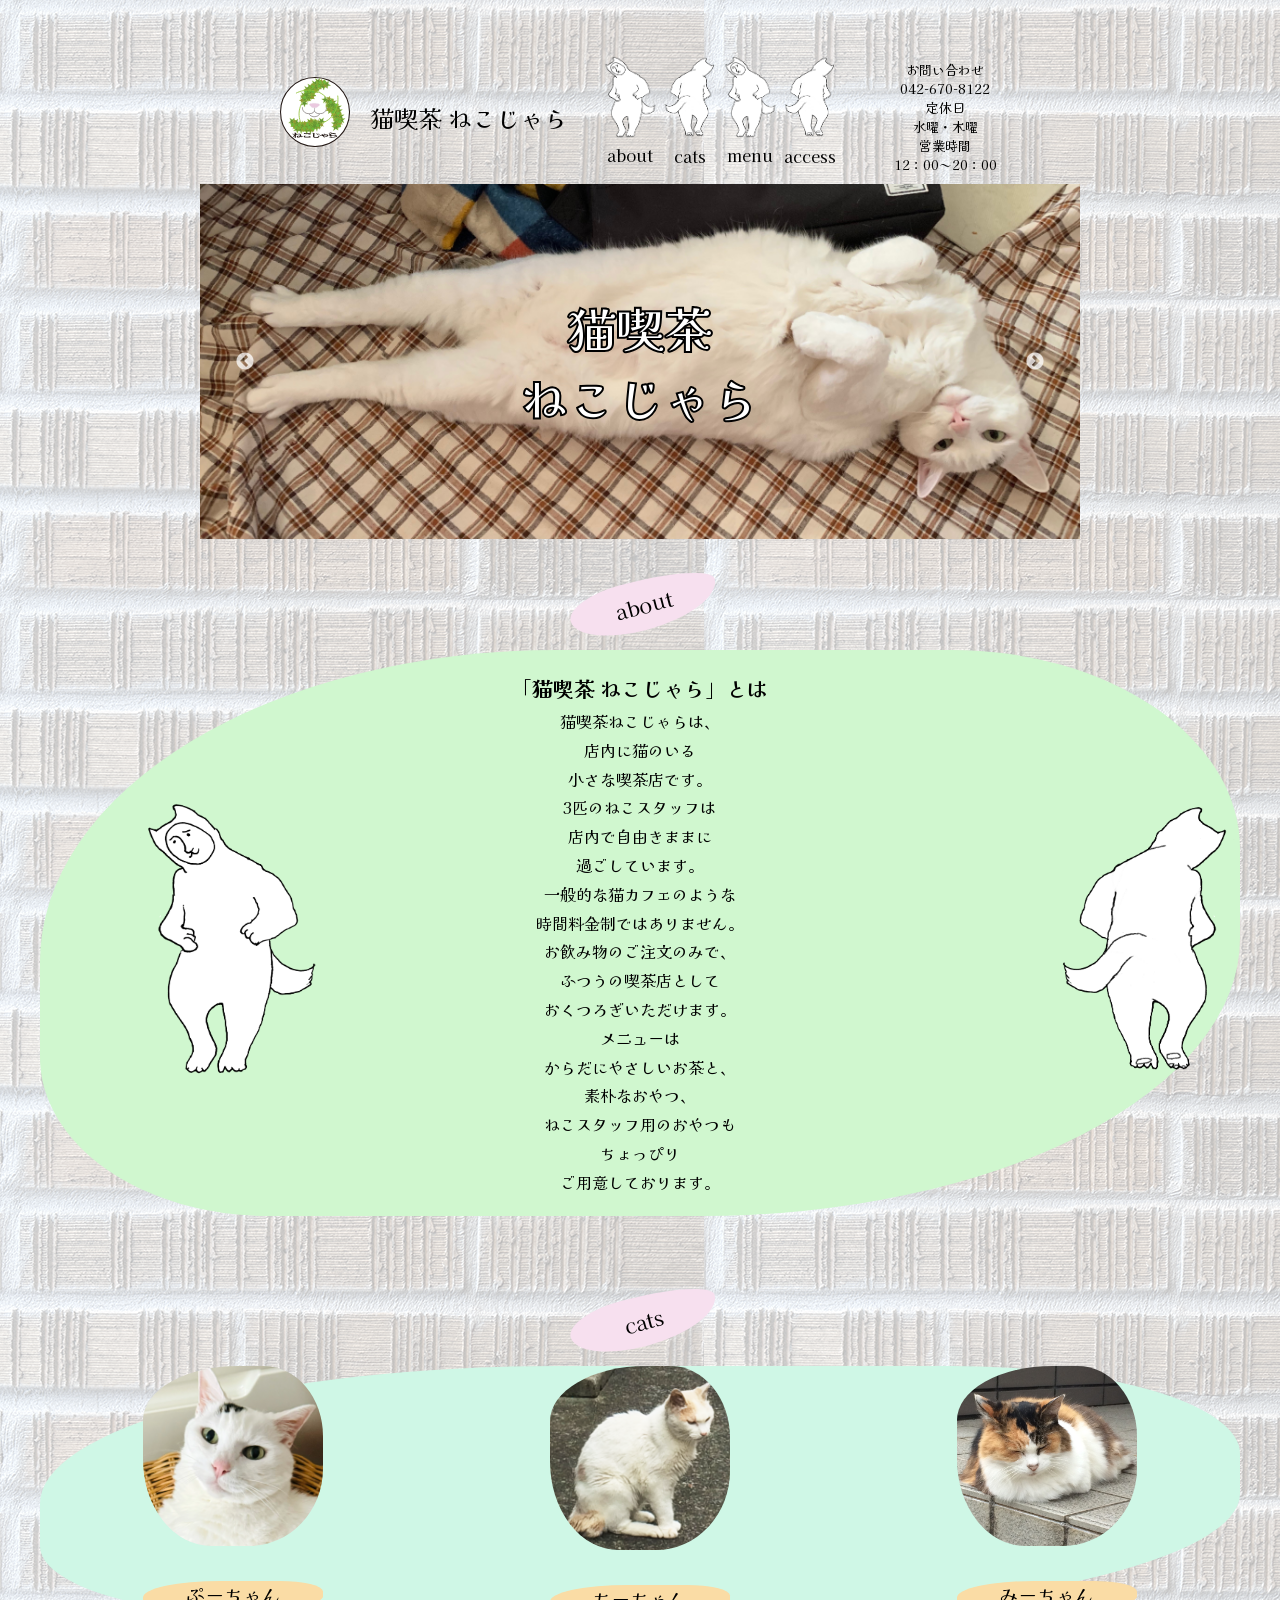
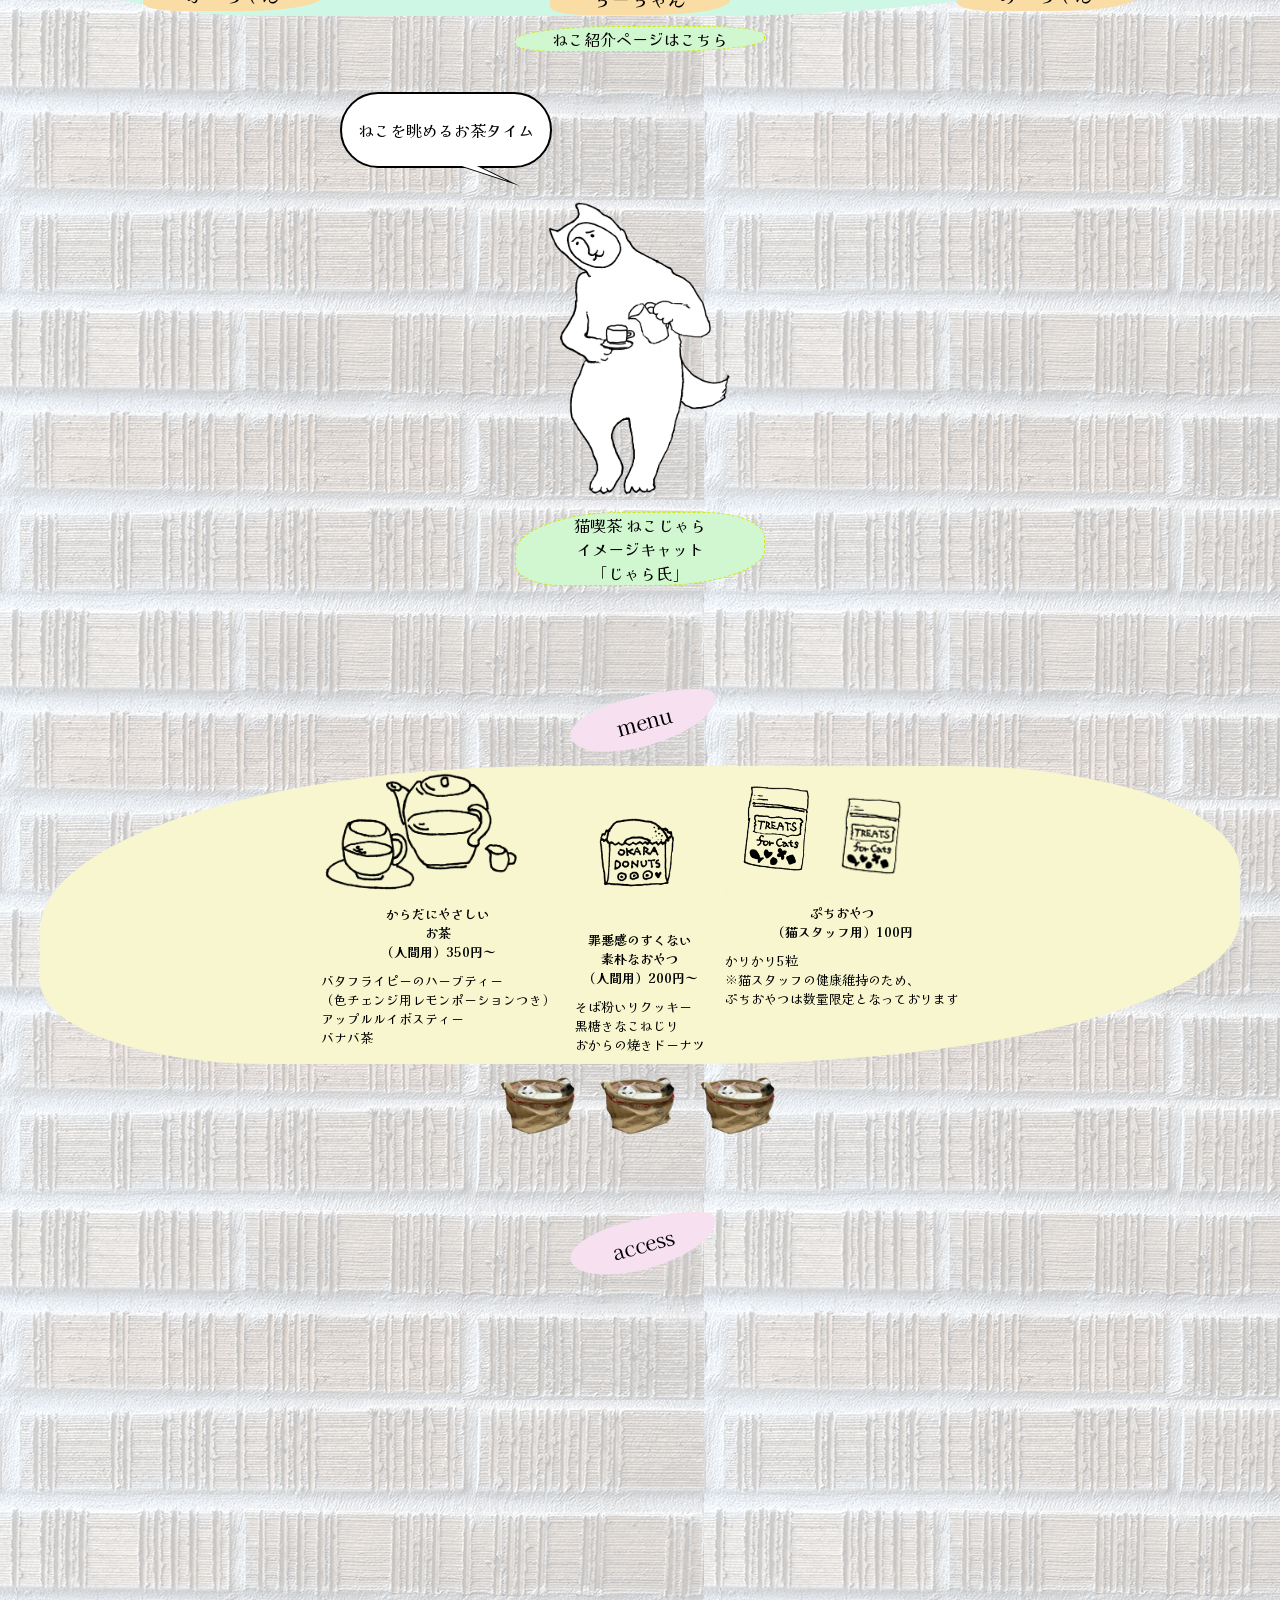
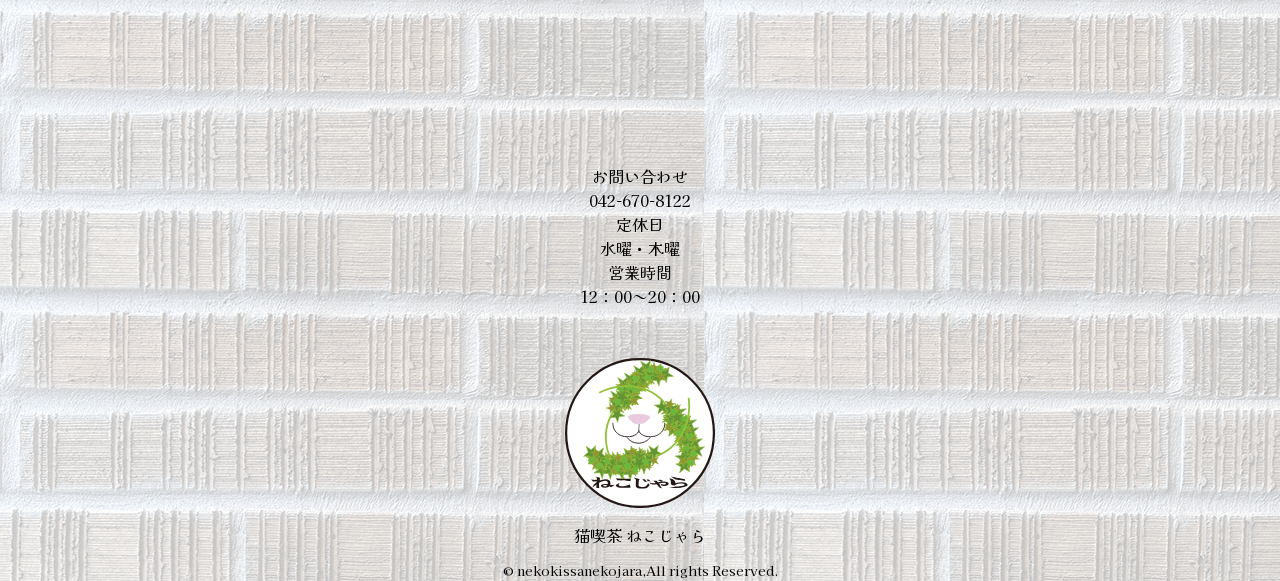
<file: index.html>
<!DOCTYPE html>
<html lang="ja">

<head>
    <meta charset="UTF-8">
    <meta name="viewport" content="width=device-width, initial-scale=1.0">
    <meta name="description" content="架空のカフェ「ねこじゃら」のサイトです。このサイト内容は動作確認用、ポートフォリオ用のフィクションです。実在の人物・団体とは一切関係ありません">
    <title>猫喫茶 ねこじゃら</title>
    <link rel="icon" href="favicon .ico">
    <link rel="preconnect" href="https://fonts.googleapis.com">
    <link rel="preconnect" href="https://fonts.gstatic.com" crossorigin>
    <link href="https://fonts.googleapis.com/css2?family=Kaisei+Opti&display=swap" rel="stylesheet">
    <link rel="stylesheet" type="text/css" href="css/slick.css" />
    <link rel="stylesheet" type="text/css" href="css/slick-theme.css" />
    <link rel="stylesheet" href="css/style.css">
</head>

<body ontouchstart="">
    <!-- ヘッダー -->
    <header>
        <div class="inner">

            <a href="https://yuukaras.github.io/catcafe_nekojara_site/">
                <div class="logoclass">
                    <img src="images/logo.svg" alt="猫喫茶 ねこじゃら" width="70px">
                    <h1>猫喫茶 ねこじゃら</h1>
                </div>
            </a>

            <!-- ナビ -->
            <nav>
                <ul>
                    <li class="gnav_item"><a href="#about"><img src="images/jarasi_stand_trim.png" alt=""
                                class="flip-img" width="55px" height="auto">about</a></li>
                    <li class="gnav_item"><a href="#cats"><img src="images/jarasi_backtrim.png" alt="" class="flip-img"
                                width="55px" height="auto">cats</a></li>
                    <li class="gnav_item"><a href="#menu"><img src="images/jarasi_stand_trim.png" alt=""
                                class="flip-img" width="55px" height="auto">menu</a></li>
                    <li class="gnav_item"><a href="#access"><img src="images/jarasi_backtrim.png" alt=""
                                class="flip-img" width="55px" height="auto">access</a></li>
                </ul>
            </nav>
            <p>お問い合わせ<br>042-670-8122<br>定休日<br>水曜・木曜<br>営業時間<br>12：00～20：00</p>
        </div>
        <!-- ナビここまで -->
    </header>
    <!-- ヘッダーここまで -->
    <!-- メイン -->
    <main>
        <div id="slideshow">
            <div class="your-class">
                <div class="slickimage"><img src="images/top1.JPG" alt="" width="887" height="218">
                    <div class="slick-content">
                        <p>猫喫茶<br>ねこじゃら</p>
                    </div>
                </div>
                <div class="slickimage"><img src="images/top2.png" alt="" width="887" height="218">
                    <div class="slick-content">
                        <p>猫喫茶<br>ねこじゃら</p>
                    </div>
                </div>
                <div class="slickimage"><img src="images/top3.jpg" alt="" width="887" height="218">
                    <div class="slick-content">
                        <p>猫喫茶<br>ねこじゃら</p>
                    </div>
                </div>
            </div>
        </div>
        <section class="section1">
            <div class="inner">
                <h2 id="about">about</h2>
                <!-- <h1 class="cp_h1title">about</h1> -->
                <div class="gazoposition">
                    <div class="jaramen"><img src="images/jarasi_stand_trim.png" alt="イメージキャットじゃら氏_正面図"
                            class="flip-img"></div>
                    <p class="about_lead" width="250px"><span>「猫喫茶
                            ねこじゃら」とは</span><br>猫喫茶ねこじゃらは、<br>店内に猫のいる<br>小さな喫茶店です。<br>3匹のねこスタッフは<br>店内で自由きままに<br>過ごしています。<br>一般的な猫カフェのような<br>時間料金制ではありません。<br>お飲み物のご注文のみで、<br>ふつうの喫茶店として<br>おくつろぎいただけます。<br>メニューは<br>からだにやさしいお茶と、<br>素朴なおやつ、<br>ねこスタッフ用のおやつも<br>ちょっぴり<br>ご用意しております。
                    </p>
                    <div class="jaramen"><img src="images/jarasi_backtrim.png" alt="イメージキャットじゃら氏_背面図" class="flip-img">
                    </div>
                </div>
            </div>
        </section>
        <section class="section2">
            <div class="inner">
                <h2 id="cats">cats</h2>
                <ul class="catslist">
                    <li><img src="images/pu04.png" alt="ぷーちゃんの画像" width="180px" class="flip-img">
                        <h3>
                            <p>ぷーちゃん</p>
                        </h3>
                    </li>
                    <li><img src="images/chi03.png" alt="ちーちゃんの画像" width="180px" class="flip-img">
                        <h3>
                            <p>ちーちゃん</p>
                        </h3>
                    </li>
                    <li><img src="images/mii03sq.jpg" alt="みーちゃんの画像" width="180px" class="flip-img">
                        <h3>
                            <p>みーちゃん</p>
                        </h3>
                    </li>
                </ul>

            </div>
            <span><a href="https://yuukaras.github.io/catcafe_nekojara_site/index2.html">ねこ紹介ページはこちら</a></span>
            <div class="jarasosog">
                <div class="syoukai">
                    <div class="speechBubble">
                        <p>ねこを眺めるお茶タイム</p>
                    </div>
                </div>
                <div class="catsinfo_jarasi"><img src="images/jarasi_sosog.png" alt="画像" class="float-img">
                    <p><a href="https://yuukaras.github.io/catcafe_nekojara_site/index3.html">猫喫茶 ねこじゃら<br> イメージキャット
                            <br>「じゃら氏」</a></p>
                </div>
            </div>
        </section>
        <section class="section3">
            <div class="inner">
                <h2 id="menu">menu</h2>
                <ul class="menulist">
                    <ul class="menulist_ningen_tea"><img src="images/tea_white.png" alt="お茶の画像" width="200px"
                            class="flip-img"><span>からだにやさしい<br>お茶<br>（人間用）350円～</span>
                        <li>バタフライピーのハーブティー<br>（色チェンジ用レモンポーションつき）</li>
                        <li> アップルルイボスティー</li>
                        <li>バナバ茶</li>
                    </ul>
                    <ul class="menulist_ningen_sweets"><img src="images/okaradonut.png" alt="お菓子の画像" width="120px"
                            class="flip-img"><span>罪悪感のすくない<br>素朴なおやつ<br>（人間用）200円～</span>
                        <li>そば粉いりクッキー</li>
                        <li>黒糖きなこねじり</li>
                        <li>おからの焼きドーナツ</li>
                    </ul>
                    <ul class="menulist_cats_treats"><img src="images/menu_treats.png" alt="かりかりの画像" width="100px"
                            class="flip-img"><img src="images/menu_treats.png" alt="かりかりの画像" width="90px"
                            class="flip-img"><span>ぷちおやつ<br>（猫スタッフ用）100円</span>
                        <li>かりかり5粒</li>
                        <li>※猫スタッフの健康維持のため、<br>ぷちおやつは数量限定となっております</li>
                    </ul>
                </ul>
                <div class="onepoint"><img src="images/inbasket.png" alt="" width="100px" class="flip-img"><img
                        src="images/inbasket.png" alt="" width="100px" class="flip-img"><img src="images/inbasket.png"
                        alt="" width="100px" class="flip-img"></div>

            </div>


        </section>
        <section class="section4">
            <div class="inner">
                <h2 id="access">access</h2>
                <div class="map">
                    <iframe
                        src="https://www.google.com/maps/embed?pb=!1m16!1m12!1m3!1d3243.6271274052283!2d139.37691456176182!3d35.612263322495465!2m3!1f0!2f0!3f0!3m2!1i1024!2i768!4f13.1!2m1!1z5Y2X5aSn5rKi44CA44Oa44Ks44K144K544Kt44Oj44Oq44Ki44K544Kv44O844Or!5e0!3m2!1sja!2sjp!4v1792385040805!5m2!1sja!2sjp"
                        width="600" height="450" style="border:0;" allowfullscreen="" loading="lazy"
                        referrerpolicy="strict-origin-when-cross-origin"></iframe>
                </div>

                <p class="access_lead">お問い合わせ<br>042-670-8122<br>定休日<br>水曜・木曜<br>営業時間<br>12：00～20：00</p>

            </div>
        </section>

    </main>

    <!-- メインここまで -->
    <!-- フッター -->
    <footer>

        <a href="https://yuukaras.github.io/catcafe_nekojara_site/">
            <p><img src="images/logo.svg" alt="" width="150px"></p>
            <p>猫喫茶 ねこじゃら</p>
        </a>

        <p><small>&copy nekokissanekojara,All rights Reserved.</small></p>

    </footer>
    <!-- フッターここまで -->
    <script src="js/jquery-3.6.0.min.js"></script>
    <script src="js/slick.min.js"></script>
    <script src="js/main.js"></script>
</body>

</html>
</file>
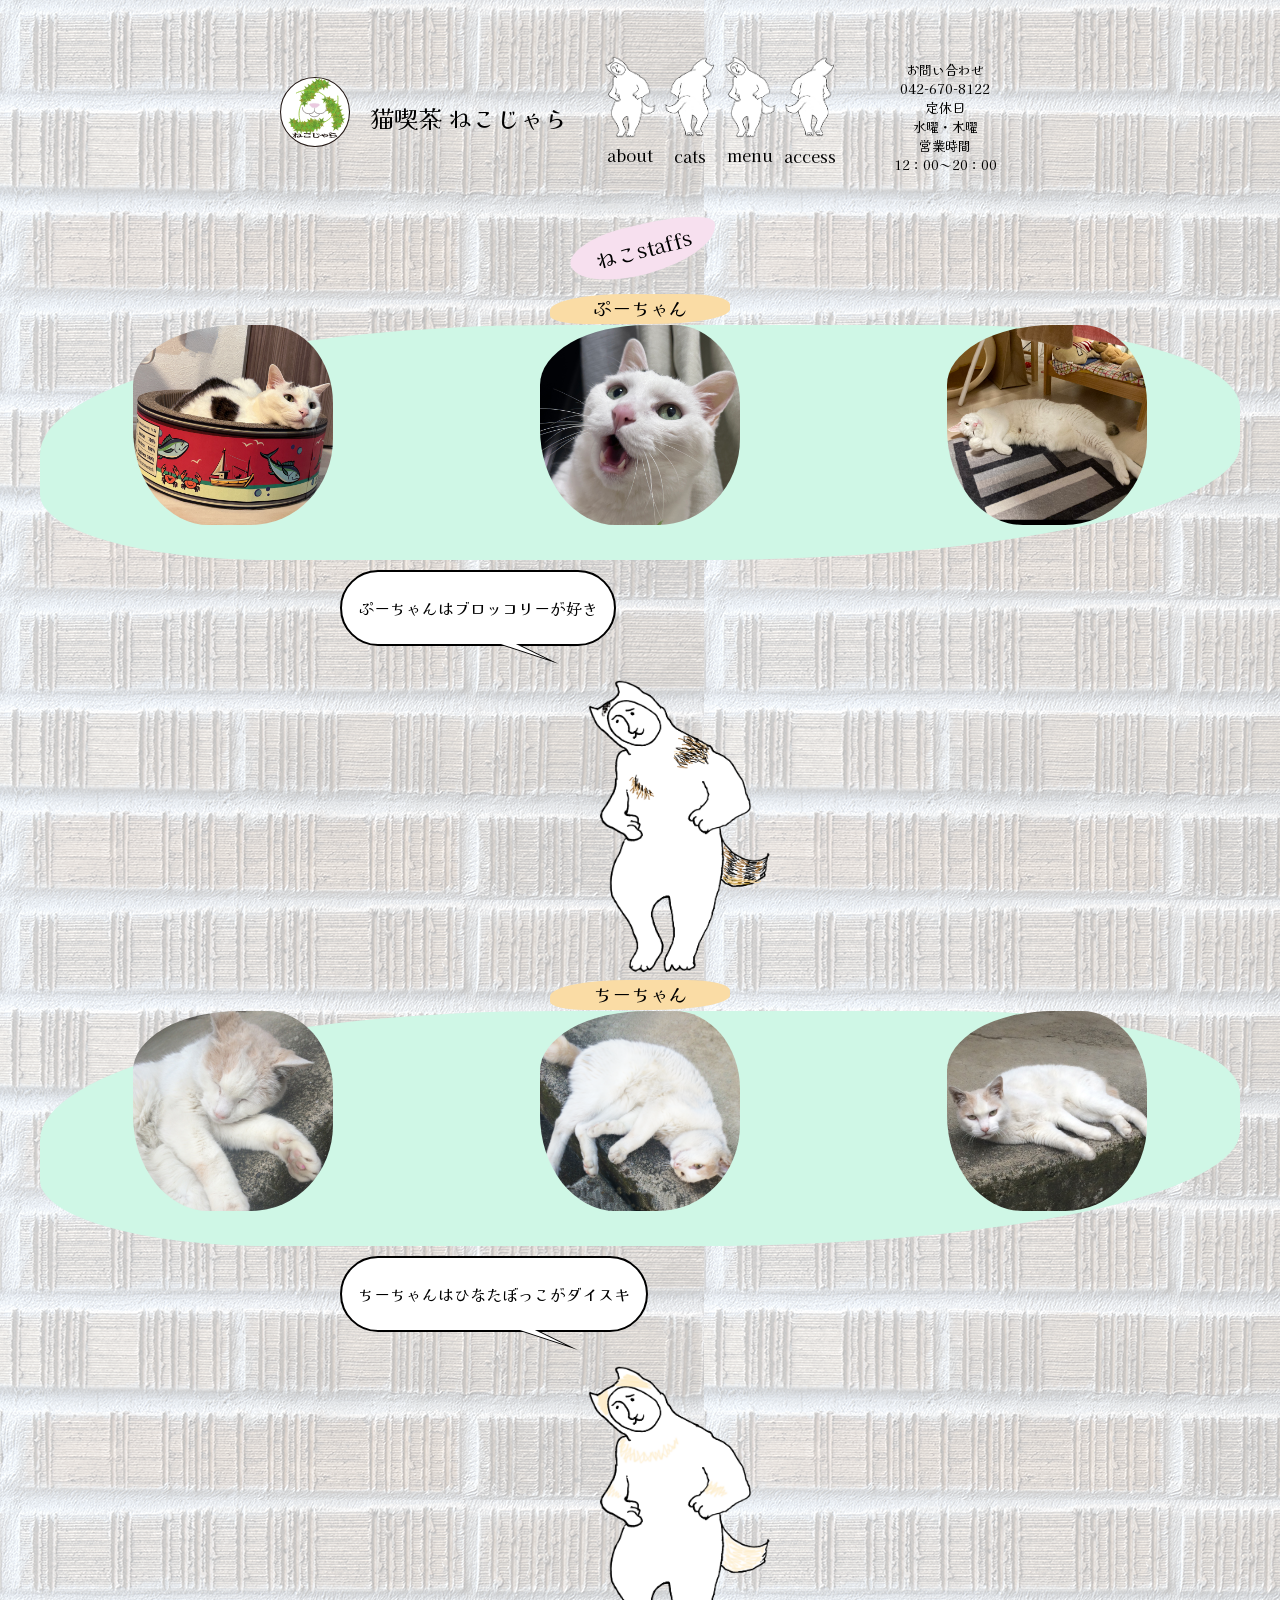
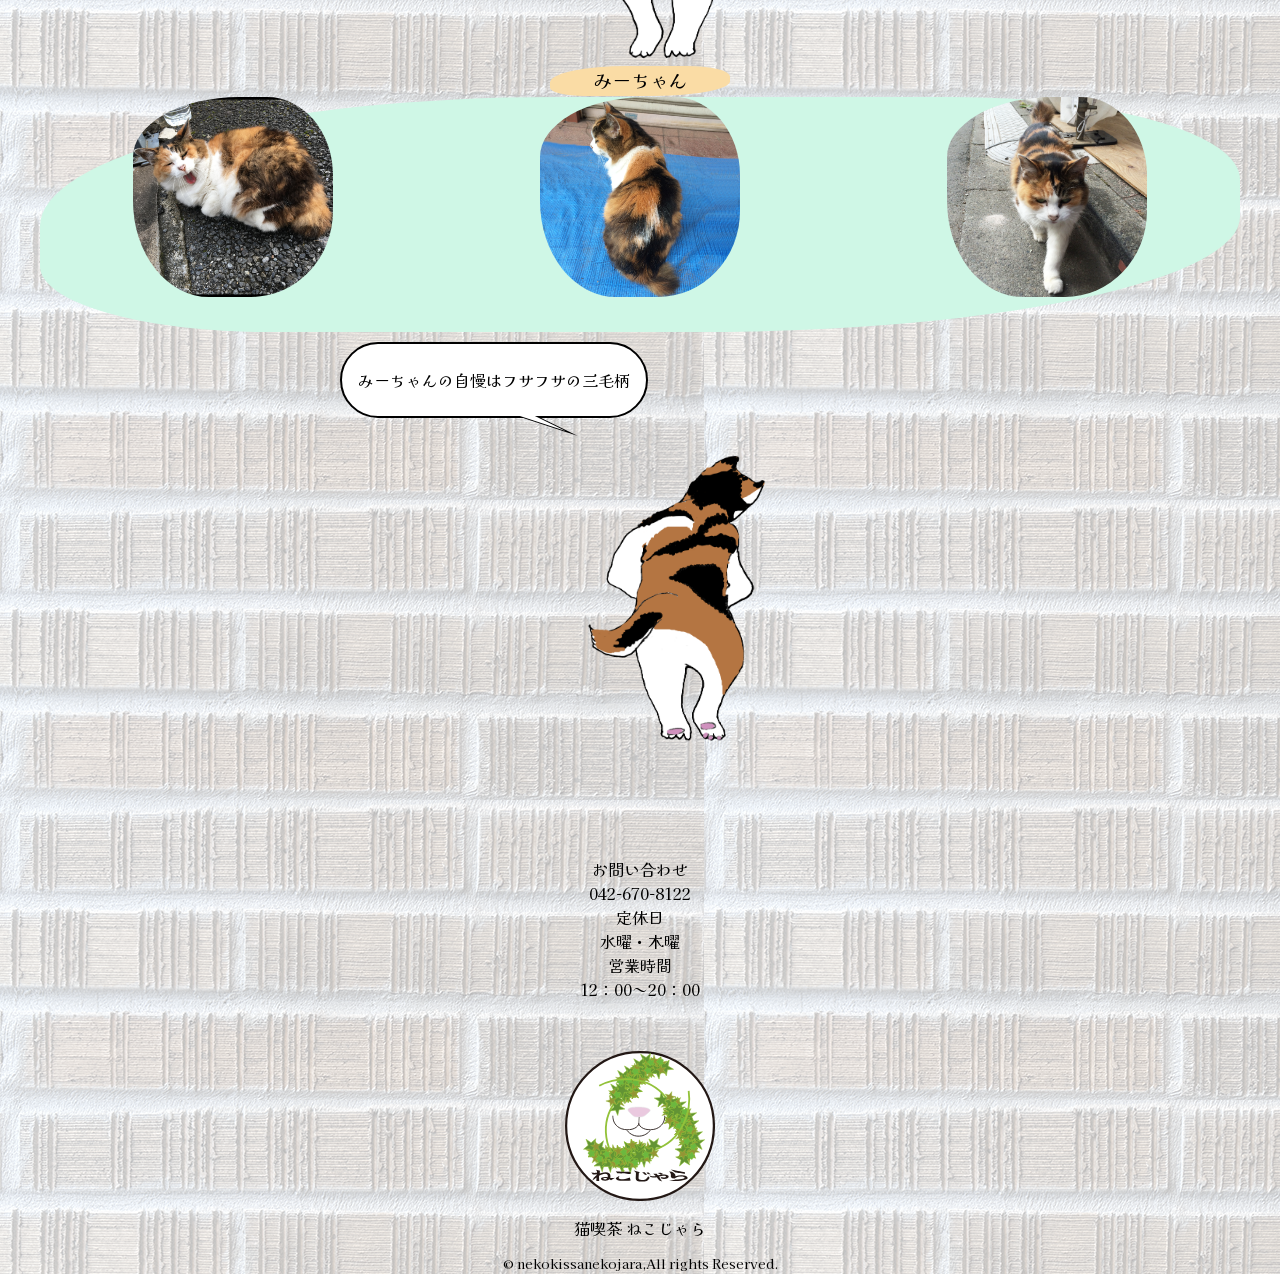
<file: index2.html>
<!DOCTYPE html>
<html lang="ja">

<head>
    <meta charset="UTF-8">
    <meta name="viewport" content="width=device-width, initial-scale=1.0">
    <title>猫スタッフ｜猫喫茶 ねこじゃら</title>
    <link rel="icon" href="favicon .ico">


    <link rel="preconnect" href="https://fonts.googleapis.com">
    <link rel="preconnect" href="https://fonts.gstatic.com" crossorigin>
    <link href="https://fonts.googleapis.com/css2?family=Kaisei+Opti&display=swap" rel="stylesheet">
    <link rel="stylesheet" href="css/style.css">
</head>

<body ontouchstart="">
    
    <!-- ヘッダー -->
    <header>
        <div class="inner">

            <a href="https://yuukaras.github.io/catcafe_nekojara_site/">
                <div class="logoclass">
                    <img src="images/logo.svg" alt="猫喫茶 ねこじゃら" width="70px">
                    <h1>猫喫茶 ねこじゃら</h1>
                </div>
            </a>


            <!-- ナビ -->
            <nav>
                <ul>
                    <li class="gnav_item"><a href="https://yuukaras.github.io/catcafe_nekojara_site/#about"><img
                                src="images/jarasi_stand_trim.png" alt="" class="flip-img" width="55px"
                                height="auto">about</a></li>
                    <li class="gnav_item"><a href="https://yuukaras.github.io/catcafe_nekojara_site/#cats"><img
                                src="images/jarasi_backtrim.png" alt="" class="flip-img" width="55px"
                                height="auto">cats</a></li>
                    <li class="gnav_item"><a href="https://yuukaras.github.io/catcafe_nekojara_site/#menu"><img
                                src="images/jarasi_stand_trim.png" alt="" class="flip-img" width="55px"
                                height="auto">menu</a></li>
                    <li class="gnav_item"><a href="https://yuukaras.github.io/catcafe_nekojara_site/#access"><img
                                src="images/jarasi_backtrim.png" alt="" class="flip-img" width="55px"
                                height="auto">access</a></li>
                </ul>
            </nav>
            <p>お問い合わせ<br>042-670-8122<br>定休日<br>水曜・木曜<br>営業時間<br>12：00～20：00</p>
        </div>
        <!-- ナビここまで -->
    </header>
    <!-- ヘッダーここまで -->
    <!-- メイン -->
    <main>
        <section class="staffs">
            <div class="inner">
                <h2 id="cats">ねこstaffs</h2>

                <h3>
                    <div class="catname2">
                        <p>ぷーちゃん</p>
                    </div>
                </h3>
                <div class="p_picture">
                    <ul class="catslist">
                        <li><img src="images/pu01sqnew.png" alt="ぷーちゃん01" width="200px"></li>
                        <li><img src="images/pu03sq.jpg" alt="ぷーちゃん03" width="200px"></li>
                        <li><img src="images/pu02sq.jpg" alt="ぷーちゃん03" width="200px"></li>
                    </ul>
                    <div class="syoukai">
                        <div class="speechBubble">
                            <p>ぷーちゃんはブロッコリーが好き</p>
                        </div>
                        <div class="floatjyara"><img src="images/jarasipcol_stand_trim.png" alt="画像" class="float-img">
                        </div>
                    </div>



                </div>
                                <h3>
                    <div class="catname2">
                        <p>ちーちゃん</p>
                    </div>
                </h3>

                <div class="c_picture">
                    <ul class="catslist">
                        <li><img src="images/chi04sq.jpg" alt="ちーちゃん" width="200px"></li>
                        <li><img src="images/chi02sq.png" alt="ちーちゃん" width="200px"></li>
                        <li><img src="images/chi01sq.jpg" alt="ちーちゃん" width="200px"></li>
                    </ul>
                    <div class="csyoukai">
                        <p>
                        <div class="speechBubble">
                            <p>ちーちゃんはひなたぼっこがダイスキ</p>
                        </div>
                        </p>
                        <div class="floatjyara"><img src="images/jarasi2color_stand_trim.png" alt="画像"
                                class="float-img"></div>
                    </div>
                    <!-- <img src="images/jarasi_stand.png" alt="画像" class="float-img"> -->
                </div>

                                <h3>
                    <div class="catname2">
                        <p>みーちゃん</p>
                    </div>
                </h3>
                <div class="m_picture">
                    <ul class="catslist">
                        <li><img src="images/mii01sq.png" alt="みーちゃん" width="200px"></li>
                        <li><img src="images/mii04sq.png" alt="みーちゃん" width="200px"></li>
                        <li><img src="images/mii02sq.png" alt="みーちゃん" width="200px"></li>
                    </ul>
                    <p>
                    <div class="speechBubble">
                        <p>みーちゃんの自慢はフサフサの三毛柄</p>

                    </div>
                    <div class="floatjyara"><img src="images/jaramike_back.png" alt="画像" class="float-img">
                    </div>
                    </p>


                </div>

        </section>
        <section class="section3">

            <p class="access_lead">お問い合わせ<br>042-670-8122<br>定休日<br>水曜・木曜<br>営業時間<br>12：00～20：00</p>
        </section>
        <!-- <img src="images/jarasi_stand.png" alt="画像" class="float-img"> -->
    </main>
    <!-- メインここまで -->
    <!-- フッター -->
    <footer>
        <a href="https://yuukaras.github.io/catcafe_nekojara_site/">
            <p><img src="images/logo.svg" alt="" width="150px"></p>
            <p>猫喫茶 ねこじゃら</p>
        </a>

        <p><small>&copy nekokissanekojara,All rights Reserved.</small></p>
    </footer>
    <!-- フッターここまで -->
</body>

</html>
</file>
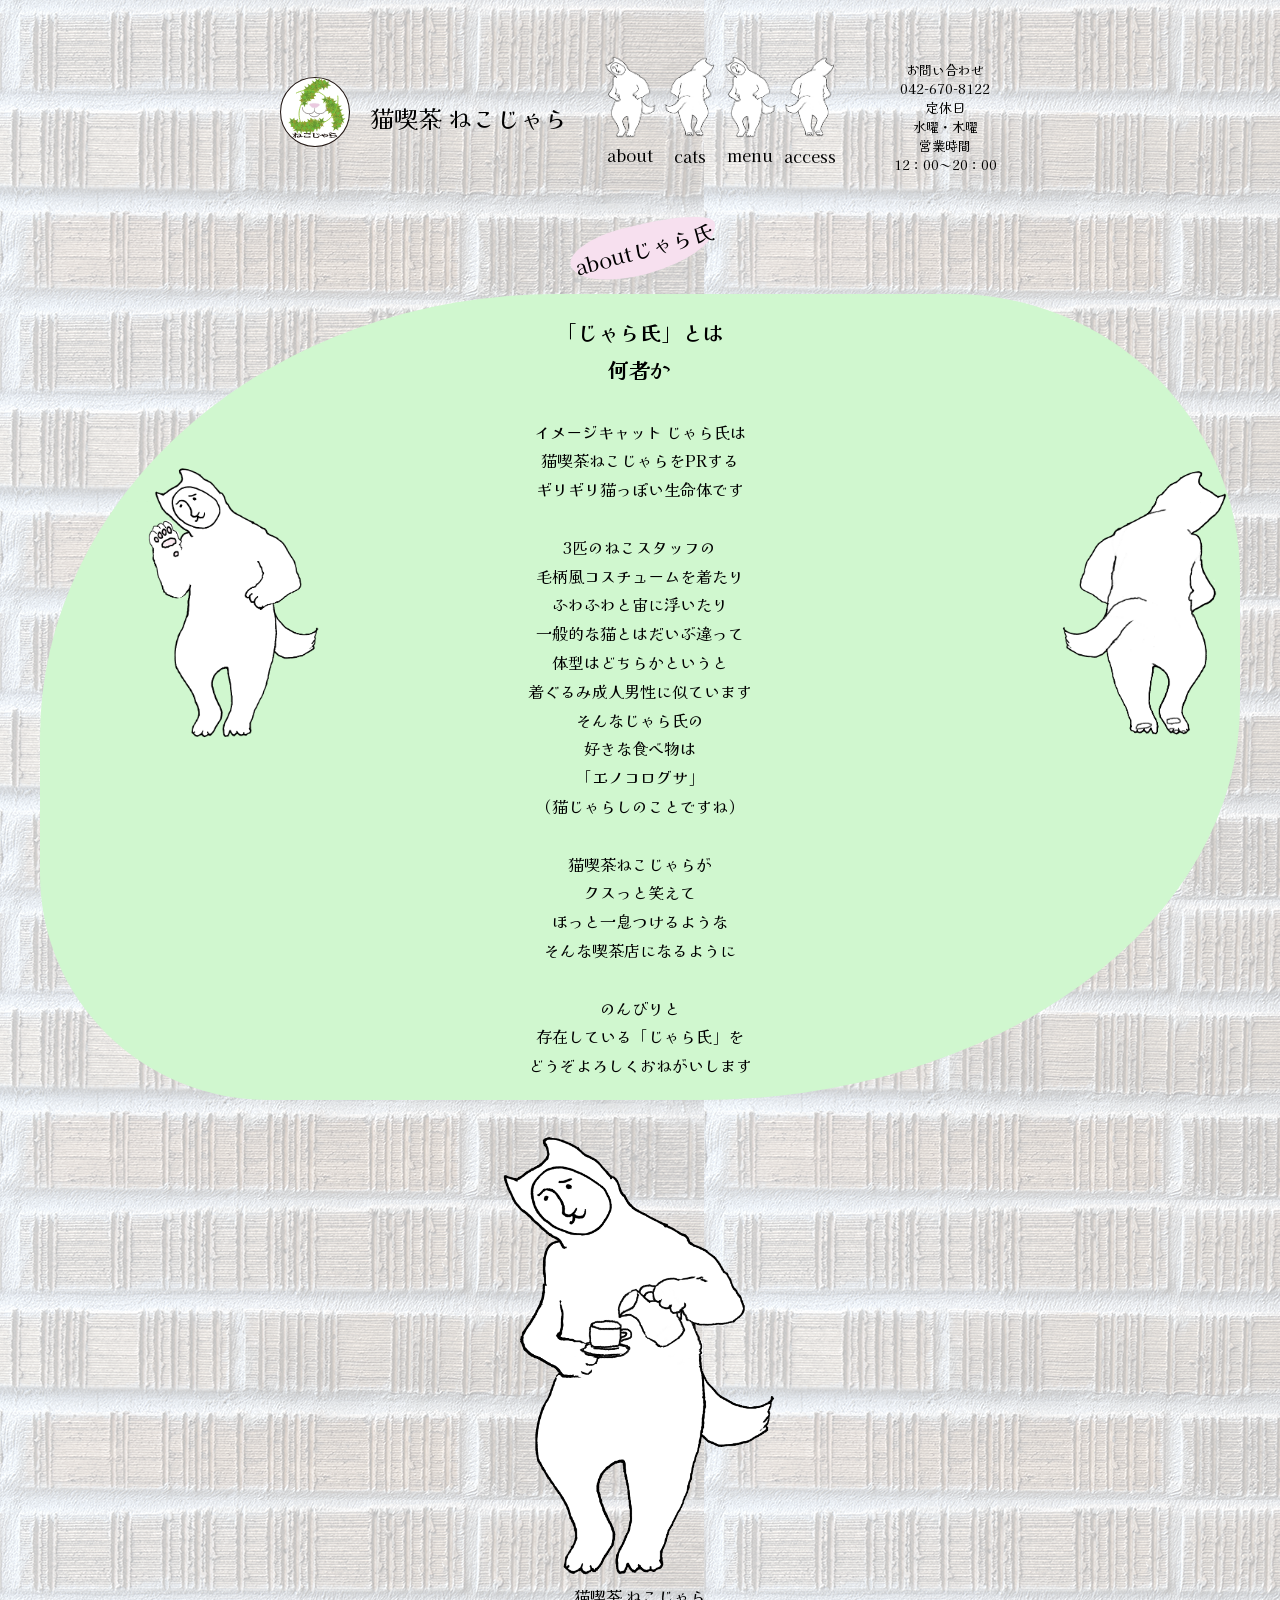
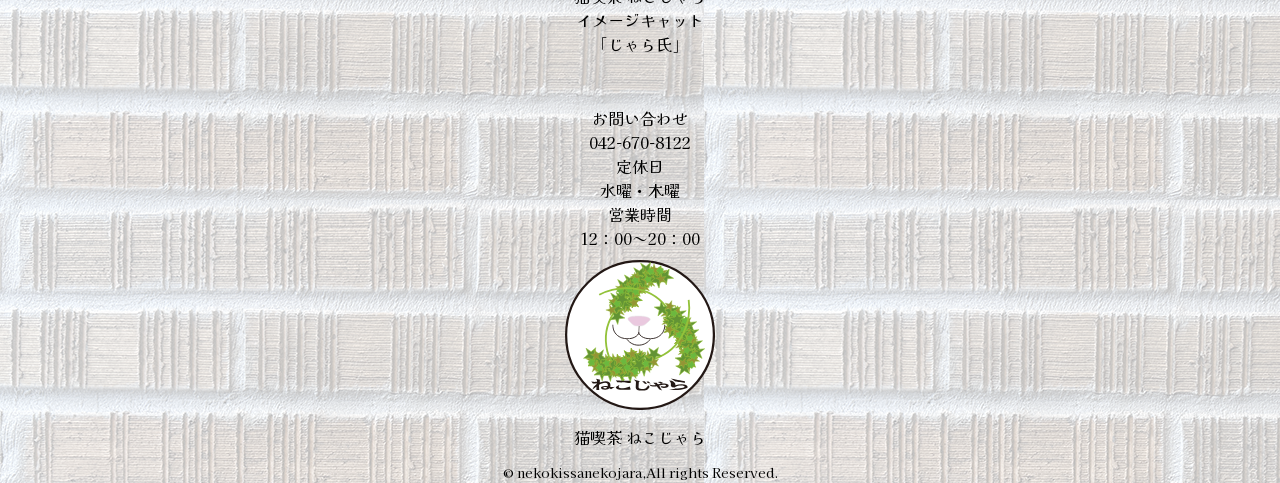
<file: index3.html>
<!DOCTYPE html>
<html lang="ja">

<head>
    <meta charset="UTF-8">
    <meta name="viewport" content="width=device-width, initial-scale=1.0">
    <title>じゃら氏｜猫喫茶 ねこじゃら</title>
    <link rel="icon" href="favicon .ico">

    <link rel="preconnect" href="https://fonts.googleapis.com">
    <link rel="preconnect" href="https://fonts.gstatic.com" crossorigin>
    <link href="https://fonts.googleapis.com/css2?family=Kaisei+Opti&display=swap" rel="stylesheet">
    <link rel="stylesheet" href="css/style.css">
</head>

<body ontouchstart="">
    <!-- ヘッダー -->
    <header>
        <div class="inner">

            <a href="https://yuukaras.github.io/catcafe_nekojara_site/">
                <div class="logoclass">
                    <img src="images/logo.svg" alt="猫喫茶 ねこじゃら" width="70px">
                    <h1>猫喫茶 ねこじゃら</h1>
                </div>
            </a>

            <!-- ナビ -->
            <nav>
                <ul>
                    <li class="gnav_item"><a href="https://yuukaras.github.io/catcafe_nekojara_site/#about"><img src="images/jarasi_stand_trim.png" alt=""
                                class="flip-img" width="55px" height="auto">about</a></li>
                    <li class="gnav_item"><a href="https://yuukaras.github.io/catcafe_nekojara_site/#cats"><img src="images/jarasi_backtrim.png" alt="" class="flip-img"
                                width="55px" height="auto">cats</a></li>
                    <li class="gnav_item"><a href="https://yuukaras.github.io/catcafe_nekojara_site/#menu"><img src="images/jarasi_stand_trim.png" alt=""
                                class="flip-img" width="55px" height="auto">menu</a></li>
                    <li class="gnav_item"><a href="https://yuukaras.github.io/catcafe_nekojara_site/#access"><img src="images/jarasi_backtrim.png" alt=""
                                class="flip-img" width="55px" height="auto">access</a></li>
                </ul>
            </nav>
            <p>お問い合わせ<br>042-670-8122<br>定休日<br>水曜・木曜<br>営業時間<br>12：00～20：00</p>
        </div>
        <!-- ナビここまで -->
    </header>
    <!-- ヘッダーここまで -->
    <!-- メイン -->
    <main>

        <section class="section1">
            <div class="inner">
                <h2 id="about">aboutじゃら氏</h2>
                <div class="gazoposition">
                    <div class="jaramen"><img src="images/jarasihand.png" alt="イメージキャットじゃら氏_正面図"
                            class="float-img"></div>
                    <p class="about_lead" width="250px"><span>「じゃら氏」とは<br>何者か</span><br><br>イメージキャット
                        じゃら氏は<br>猫喫茶ねこじゃらをPRする<br>ギリギリ猫っぽい生命体です<br><br>3匹のねこスタッフの<br>毛柄風コスチュームを着たり<br>ふわふわと宙に浮いたり<br>一般的な猫とはだいぶ違って<br>体型はどちらかというと<br>着ぐるみ成人男性に似ています<br>そんなじゃら氏の<br>好きな食べ物は<br>「エノコログサ」<br>（猫じゃらしのことですね）<br><br>猫喫茶ねこじゃらが<br>クスっと笑えて<br>ほっと一息つけるような<br>そんな喫茶店になるように<br><br>のんびりと<br>存在している「じゃら氏」を<br>どうぞよろしくおねがいします
                    </p>
                    <div class="jaramen"><img src="images/jarasi_backtrim.png" alt="イメージキャットじゃら氏_背面図" class="float-img">
                    </div>
                    
                </div>
            </div>

            <div class="catsinfo_jarasi"><img src="images/jarasi.gif" alt="画像" class="float-img2">
                <p>猫喫茶 ねこじゃら<br> イメージキャット <br>「じゃら氏」</a></p>
            </div>
        

        </section>


    </main>

    <!-- メインここまで -->
    <!-- フッター -->
    <footer>
        <p class="access_lead">お問い合わせ<br>042-670-8122<br>定休日<br>水曜・木曜<br>営業時間<br>12：00～20：00</p>
        <a href="https://yuukaras.github.io/catcafe_nekojara_site/">
            <p><img src="images/logo.svg" alt="" width="150px"></p>
            <p>猫喫茶 ねこじゃら</p>
        </a>

        <p><small>&copy nekokissanekojara,All rights Reserved.</small></p>
    </footer>
    <!-- フッターここまで -->
    <script src="js/jquery-3.6.0.min.js"></script>
    <script src="js/slick.min.js"></script>
    <script src="js/main.js"></script>
</body>

</html>
</file>
<file: css/style.css>
/* リセットｃｓｓ */
* {
    margin: 0;
    padding: 0;
    box-sizing: border-box;
    list-style: none;
    font-family: "Kaisei Opti", serif;
    font-weight: 400;
    font-style: normal;
}

a:link {
    text-decoration: none;
    color: #000000;
}



/* フルードイメージ化 */
img {
    max-width: 100%;
    height: auto;
    place-content: center;
}

/* 共通：幅設定クラス */
.inner {
    max-width: 1200px;
    margin: 0 auto;
    /* background-color: rgb(247, 246, 207) */
}

/* 共通：section設定クラス */
section {
    margin-top: 20px;
    padding-top: 40px;
    padding-bottom: 40px;
}

/* 共通：見出し2設定クラス */


h2 {
    font-size: 1.3rem;
    color: black;
    text-align: center;
    border: 1px;
    border-radius: 38% 62% 52% 48% / 44% 36% 64% 56% ;
    width: 150px;
    margin-left: auto;
    margin-right: auto;
    background-color: rgb(247, 224, 239);
    padding-top: 10px;
    padding-bottom: 10px;
}


/* ヘッダー */
header .inner {
    max-width: 880px;
    display: flex;
    justify-content: center;
    align-items: center;
    padding: 10px;
}

header h1 {
    width: 250px;
    font-size: 1.5rem;
    padding: 10px 10px 0px 20px;
    text-decoration: none;
    color: #000000;
}


.logoclass {
    display: flex;
    justify-content: space-evenly;
    align-items: center;
    padding-left: 70px;
}


header p {
    width: 150px;
    font-size: 0.8rem;
    text-align: center;
    margin: 0 auto;
    padding-top: 10px;
    padding-right: 20px;
}


nav ul {
    display: flex;
    justify-content: space-evenly;
}

nav ul li a {
    display: block;
    width: 60px;
    color: black;
    padding: auto;
    text-align: center;
    text-decoration: none;
}

nav ul li a:hover {
    color: darkgreen;
}

/* キービジュアル */
#slideshow {
    max-width: 880px;
    height: auto;
    place-content: center;
    display: block;
    margin: 0 auto;
    width: 90%;

}

.slickimage {
    position: relative;
}

.slick-content {
    position: absolute;
    top: 50%;
    left: 50%;
    transform: translate(-50%, -50%);
    z-index: 10;
    color: #fff;
    /* 文字色（画像の暗さに合わせて変更） */
    text-align: center;
    width: 80%;
}

.slick-content p {
    font-size: 3rem;
    -webkit-text-stroke: 4px #000000;
    /* 縁の太さと色 */
    paint-order: stroke fill;
    /* 縁が内側に食い込むのを防ぐ */
}


/* about */
.about_lead {
    width: 70%;
    margin: 0 auto;
    padding: 20px;
    text-align: center;
    line-height: 1.8;
}

.about_lead span {
    font-size: 1.3em;
    font-weight: bold;
}

.gazoposition {
    display: flex;
    justify-content: center;
    background-color: rgb(208, 247, 207);
    border-radius: 43% 24% 45% 19% / 55% 35% 49% 28% ;
}

.jaramen {
    margin-top: 150px;
    margin-left: 100px;
    width: 250px;
    padding: max-content;
}


/* 猫スタッフ */
.catslist {
    max-width: 100%;
    margin: 0 auto;
    display: flex;
    justify-content: space-around;
    gap: 20px;
    background-color: rgb(207, 247, 230);
    border-radius: 43% 24% 45% 19% / 55% 35% 49% 28%  ;
}

.catslist li img {
    border-radius: 53% 33% 41% 38% / 30% 39% 43% 48%  ;
    margin-bottom: 30px;
}


h3{
    font-size: 1.2rem;
    color: black;
    text-align: center;
    margin-bottom: 1px;
    border: 1px;
    border-radius: 43% 24% 45% 19% / 55% 35% 49% 28% ;
    width: 180px;
    height: 30px;
    margin-left: auto;
    margin-right: auto;
    background-color: rgb(250, 220, 165);    
}
.catsinfo_jarasi {
    margin-top: 0px;
    text-align: center;
}

.catslist li p {
    text-align: center;
    margin-bottom: 20px;
}

.section2 a {
    color: black;
    text-decoration: none;
    text-align: center;
    display: block;
    border: 1px dashed #d1e61b;
    border-radius: 43% 24% 45% 19% / 55% 35% 49% 28% ;
    width: 250px;
    margin: 10px auto;
    margin-bottom: 30px;
    background-color: rgb(208, 247, 207);

}


.section2 a:hover {
    color: darkgreen;
}

/* じゃら氏のフキダシ */
.speechBubble {
    position: relative;
    display: inline-block;
    margin-bottom: 20px;
    padding: 24px 16px;
    border: 2px solid #000000;
    border-radius: 9999px;
    background-color: #ffffff;
    text-align: left;
    font-size: 16px;
    font-weight: 400;
    line-height: 1.5;
    color: #000000;
    left: calc(50% - 300px);
    top: 10px;
}

.speechBubble::before {
    content: "";
    position: absolute;
    bottom: 0;
    left: 61%;
    border-style: solid;
    border-width: 20px 0 0 20px;
    border-color: #000000 transparent transparent;
    translate: -50% 100%;
    transform: skew(64deg);
    transform-origin: top;
}

.speechBubble::after {
    content: "";
    position: absolute;
    bottom: 0;
    left: 61%;
    border-style: solid;
    border-width: 15.2px 0 0 15.2px;
    border-color: #ffffff transparent transparent;
    translate: calc(-50% + 0.4px) 100%;
    transform: skew(64deg);
    transform-origin: top;
}

/* メニュー */
.menulist {
    display: flex;
    justify-content: center;
    font-size: 0.8rem;
    gap: 20px;
    background-color: rgb(247, 246, 207);
    border-radius: 43% 24% 45% 19% / 55% 35% 49% 28% ;
    padding-bottom: 10px;
}

.menulist span {
    display: block;
    font-size: 0.8rem;
    font-weight: bold;
    text-align: center;
    padding-bottom: 10px;
}

/* 浮いてるじゃら氏 */
.float-img {
    margin-top: 20px;
    width: 200px;
    animation: floatAnim 3s ease-in-out infinite;
}

.float-img2 {
    margin-top: 30px;
    width: 300px;
    animation: floatAnim 5s ease-in-out infinite;
}

@keyframes floatAnim {
    0% {
        transform: translateY(0px);
    }

    50% {
        transform: translateY(-25px);
    }

    100% {
        transform: translateY(0px);
    }
}

.floatjyara {
    margin-left: 45%;
}

/* アクセス */
.map iframe {
    width: 100%;
    margin-bottom: 20px;
}

.access_lead {
    text-align: center;
}

/* フッター */
footer p {
    margin-top: 10px;
    text-align: center;
    text-decoration: none;
}

footer a:hover {
    color: darkgreen;
}


h2 {
    transform: rotate(-15deg);
    transform-origin: left top;
    /* 例: 左上を起点にする */
}


.flip-img {
    transition: transform 0.3s ease;
    /* なめらかに反転させる */
}

/* 左右に反転 */
/* .flip-img:active {
  transform: scaleX(-1); 
} */

.flip-img:hover {
    transform: scaleX(-1);
}
.onepoint{
    display: flex;
    justify-content: center;
    margin: 0 auto;
}

/* 全体背景の変更 */
html{
    padding-top: 40px;
    background-image: url(../images/back_renga.png);
    background-repeat: repeat;
    background-color: rgba(255, 255, 255, 0.7);
    background-blend-mode: lighten;
}
/* モバイル対応 */
@media(max-width:767px) {
    header .inner {
        flex-wrap: wrap;
        padding: 20px;
        margin-top: 20px;
    }

    .gazoposition {
        flex-wrap: wrap;
    }
    .logoclass {
   padding-left: 20px;
}

    .jaramen {
        margin-top: 5px;
        margin-left: 50px;
        width: 150px;
    }

    .speechBubble {
        position: relative;
        display: inline-block;
        margin-bottom: 20px;
        padding: 24px 16px;
        border: 2px solid #000000;
        border-radius: 9999px;
        background-color: #ffffff;
        text-align: left;
        font-size: 16px;
        font-weight: 400;
        line-height: 1.5;
        color: #000000;
        left: calc(50% - 180px);
        top: 10px;
    }

    .speechBubble::before {
        content: "";
        position: absolute;
        bottom: 0;
        left: 50%;
        border-style: solid;
        border-width: 20px 10px 0 10px;
        border-color: #000000 transparent transparent;
        translate: -50% 100%;
        transform: skew(1deg);
        transform-origin: top;
    }

    .speechBubble::after {
        content: "";
        position: absolute;
        bottom: 0;
        left: 50%;
        border-style: solid;
        border-width: 15.5px 7.8px 0 7.8px;
        border-color: #ffffff transparent transparent;
        translate: -50% 100%;
        transform: skew(1deg);
        transform-origin: top;
    }

    .catslist {
        flex-wrap: wrap;
        /* padding: 20px; */
        margin-top: 20px;
    }

    .menulist {
        flex-wrap: wrap;
        padding: 20px;
        margin-top: 20px;
    }

    /* タップで左右に反転するつもり */
.flip-img:active {
  transform: scaleX(-1); 
}

}
</file>
